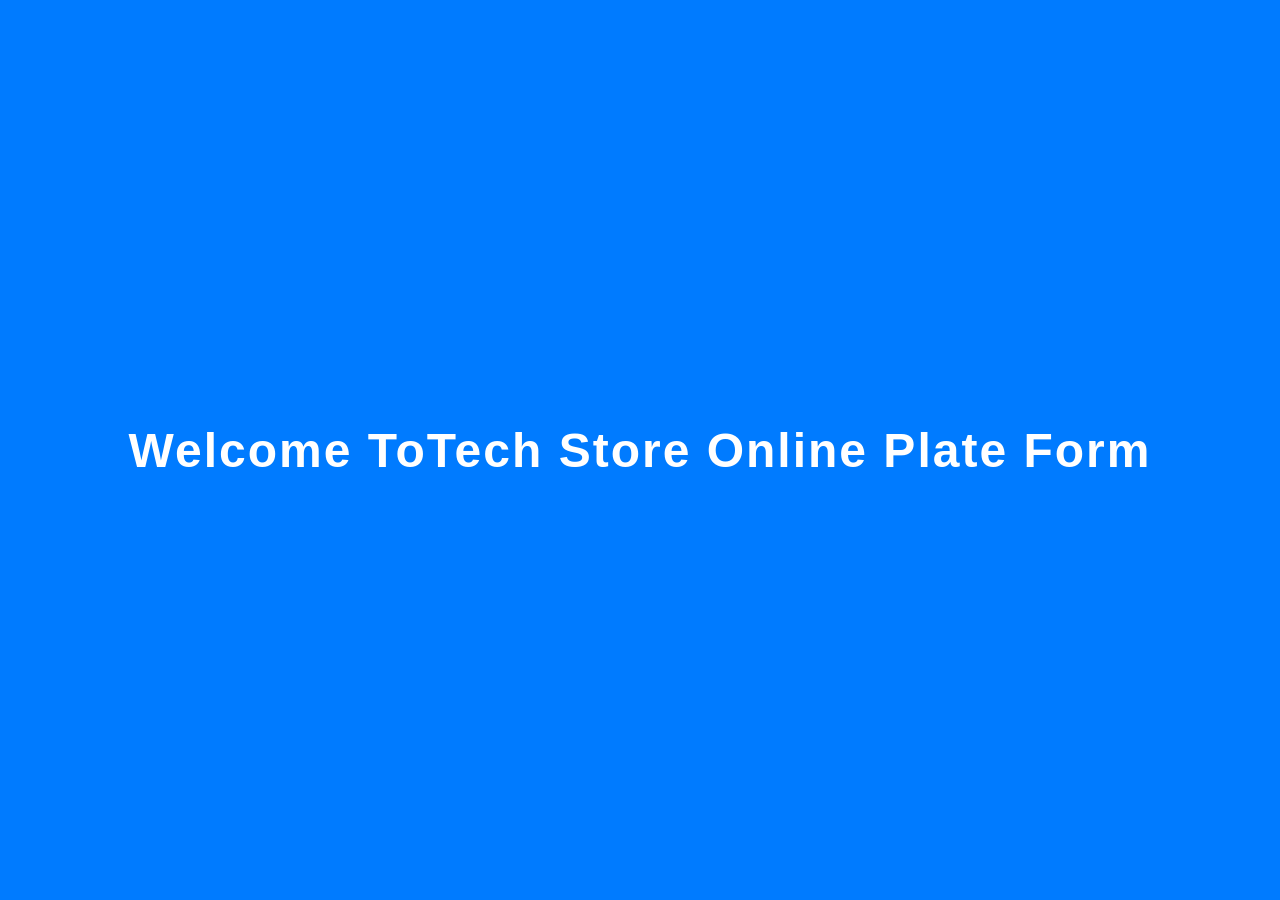
<file: index.html>
<!DOCTYPE html>
<html lang="en">
<head>
  <meta charset="UTF-8">
  <meta name="viewport" content="width=device-width, initial-scale=1.0">
  <title>Tech Store - Welcome</title>
  <style>
    /* Full-screen blue background */
    body {
      margin: 0;
      padding: 0;
      background-color: #007BFF; /* nice blue */
      display: flex;
      justify-content: center;
      align-items: center;
      height: 100vh;
      font-family: 'Poppins', sans-serif;
      color: white;
      overflow: hidden;
    }

    /* Text styling */
    h1 {
      font-size: 3rem;
      letter-spacing: 2px;
      animation: fadeIn 1s ease-in-out;
    }

    /* Fade animation */
    @keyframes fadeIn {
      from { opacity: 0; transform: scale(0.95); }
      to { opacity: 1; transform: scale(1); }
    }
  </style>

  <script>
    // Redirect after 2 seconds
    setTimeout(() => {
      window.location.href = "home.html";
    }, 4000);
  </script>
</head>
<body>
    <h1>Welcome To</h1><br>
  <h1>Tech Store Online Plate Form</h1>
</body>
</html>
</file>
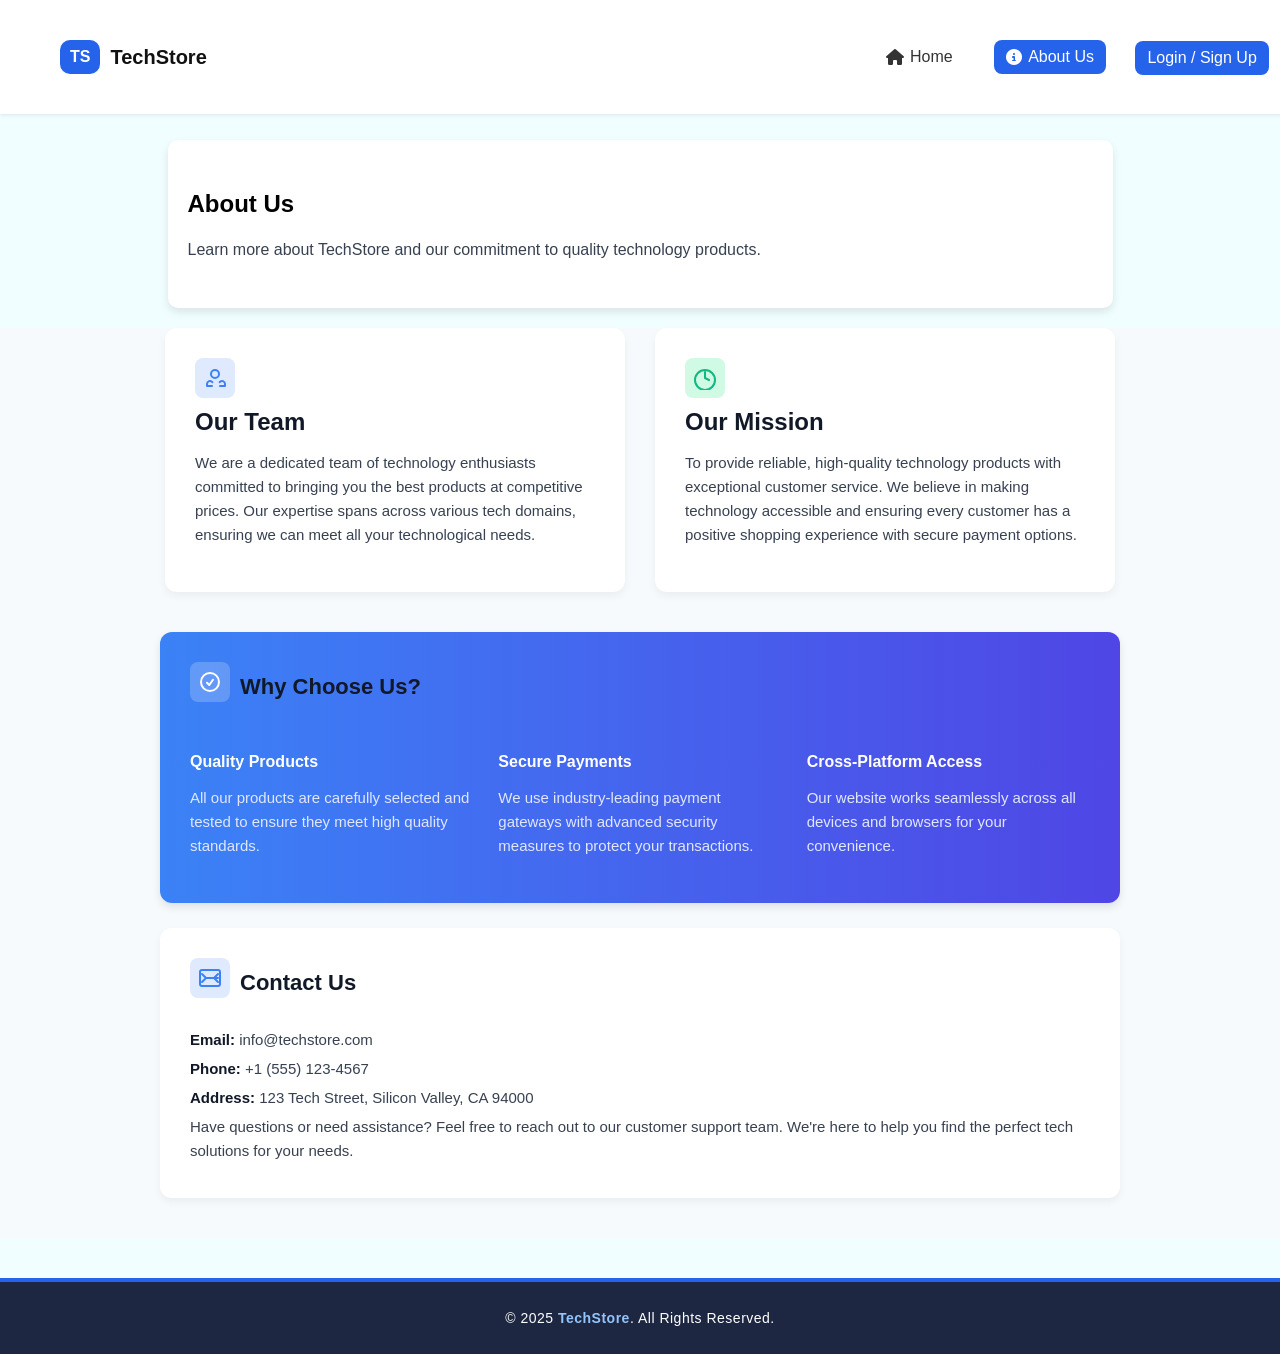
<file: about.html>
<!DOCTYPE html>
<html lang="en">
<head>
    <meta charset="UTF-8">
      <meta name="viewport" content="width=device-width, initial-scale=1.0">
  <title>TechStore</title>
  <link rel="stylesheet" href="style.css">
  <!-- Font Awesome for icons -->
  <link rel="stylesheet" href="https://cdnjs.cloudflare.com/ajax/libs/font-awesome/6.5.0/css/all.min.css">
</head>
<body>

      <header>
    <div class="logo">
      <div class="logo-icon">TS</div>
      <h1>TechStore</h1>
    </div>
    <nav>
      <a href="index.html" ><i class="fa-solid fa-house"></i> Home</a>
      <a href="about.html" class="active"><i class="fa-solid fa-circle-info"></i> About Us</a>
      <a href="home.html" id="openPopupBtn" class="active" style="cursor: pointer;">Login / Sign Up</a>
    </nav>
  </header>

  <section>
     <div class="about-box">
        <h1>About Us</h1>
        <p>Learn more about TechStore and our commitment to quality technology products.</p>
    </div>
  </section>


  <section class="d2">
    <div class="container">
  <!-- Our Team -->
  <div class="card">
    <div class="icon team-icon">
      <!-- People Icon -->
      <svg xmlns="http://www.w3.org/2000/svg" fill="none" viewBox="0 0 24 24" stroke="currentColor">
        <path stroke-linecap="round" stroke-linejoin="round" stroke-width="2"
          d="M17 20h5v-2a3 3 0 00-5.356-1.857M9 20H4v-2a3 3 0 015.356-1.857M12 12a4 4 0 100-8 4 4 0 000 8z" />
      </svg>
    </div>
    <h2>Our Team</h2>
    <p>We are a dedicated team of technology enthusiasts committed to bringing you the best products at competitive prices. Our expertise spans across various tech domains, ensuring we can meet all your technological needs.</p>
  </div>

  <!-- Our Mission -->
  <div class="card">
    <div class="icon mission-icon">
      <!-- Target Icon -->
      <svg xmlns="http://www.w3.org/2000/svg" fill="none" viewBox="0 0 24 24" stroke="currentColor">
        <path stroke-linecap="round" stroke-linejoin="round" stroke-width="2"
          d="M12 6v6l4 2m6 0a10 10 0 11-20 0 10 10 0 0120 0z" />
      </svg>
    </div>
    <h2>Our Mission</h2>
    <p>To provide reliable, high-quality technology products with exceptional customer service. We believe in making technology accessible and ensuring every customer has a positive shopping experience with secure payment options.</p>
  </div>
</div>
  </section>

<section class="d3">
    <div class="why-choose">
  <div class="why-header">
    <div class="icon">
      <!-- Ribbon Icon -->
      <svg xmlns="http://www.w3.org/2000/svg" fill="none" viewBox="0 0 24 24" stroke-width="2" stroke="currentColor">
        <path stroke-linecap="round" stroke-linejoin="round" d="M9 12.75L11.25 15 15 9.75M21 12a9 9 0 11-18 0 9 9 0 0118 0z" />
      </svg>
    </div>
    <h2>Why Choose Us?</h2>
  </div>

  <div class="why-content">
    <div class="why-item">
      <h3>Quality Products</h3>
      <p>All our products are carefully selected and tested to ensure they meet high quality standards.</p>
    </div>

    <div class="why-item">
      <h3>Secure Payments</h3>
      <p>We use industry-leading payment gateways with advanced security measures to protect your transactions.</p>
    </div>

    <div class="why-item">
      <h3>Cross-Platform Access</h3>
      <p>Our website works seamlessly across all devices and browsers for your convenience.</p>
    </div>
  </div>
</div>

<!-- CONTACT US -->
<div class="contact">
  <div class="contact-header">
    <div class="icon">
      <!-- Mail Icon -->
      <svg xmlns="http://www.w3.org/2000/svg" fill="none" viewBox="0 0 24 24" stroke="currentColor">
        <path stroke-linecap="round" stroke-linejoin="round" stroke-width="2"
          d="M16 12H8m0 0l-4-4m4 4l-4 4m12-4h4m-4 0l4-4m-4 4l4 4M4 4h16a2 2 0 012 2v12a2 2 0 01-2 2H4a2 2 0 01-2-2V6a2 2 0 012-2z" />
      </svg>
    </div>
    <h2>Contact Us</h2>
  </div>

  <p><strong>Email:</strong> info@techstore.com</p>
  <p><strong>Phone:</strong> +1 (555) 123-4567</p>
  <p><strong>Address:</strong> 123 Tech Street, Silicon Valley, CA 94000</p>
  <p>Have questions or need assistance? Feel free to reach out to our customer support team. We're here to help you find the perfect tech solutions for your needs.</p>
</div>
</section>

  <section>
    <footer class="site-footer">
  <div class="footer-content">
    <p>© 2025 <strong>TechStore</strong>. All Rights Reserved.</p>
  </div>
</footer>
</section>
</body>
</html>
</file>
<file: style.css>
body {
  margin: 0;
  font-family: "Poppins", Arial, sans-serif;
  background-color: #f1feff;
    padding-top: 120px;
}

/* Header layout */
header {
    height: 10%;
  display: flex;
  justify-content: space-between;
  align-items: center;
  padding: 12px 40px;
  background-color: #fff;
  box-shadow: 0 1px 4px rgba(0, 0, 0, 0.1);
   position: fixed;   
    top: 0;            
    left: 0;          
    width: 96%;
    z-index: 1000;
}


/* Logo styling */
.logo {
  display: flex;
  align-items: center;
  gap: 10px;
  padding-left: 20px;
}

.logo-icon {
  background-color: #2563eb; 
  color: white;
  font-weight: bold;
  border-radius: 10px;
  padding: 8px 10px;
  font-size: 16px;
}

.logo h1 {
  font-size: 20px;
  color: #111;
  margin: 0;
  font-weight: 600;
}

/* Navigation styling */
nav a {
  text-decoration: none;
  color: #333;
  margin-left: 25px;
  font-size: 16px;
  display: inline-flex;
  align-items: center;
  gap: 6px;
  padding: 8px 12px;
  border-radius: 8px;
  transition: all 0.3s;
}

nav a:hover,
nav a.active {
  background-color: #2563eb;
  color: #fff;
}

.welcome-box {
  background-color: white;
  margin: 40px auto;
  padding: 30px 40px;
  border-radius: 12px;
  box-shadow: 0 2px 8px rgba(0,0,0,0.1);
  display: flex;
  justify-content: space-between;
  align-items: center;
  width: 80%;
  box-sizing: border-box;
}

.welcome-text h2 {
  font-size: 28px;
  font-weight: 700;
  margin: 0;
  color: #111;
}

.welcome-text p {
  font-size: 16px;
  margin-top: 6px;
  color: #555;
  font-weight: normal;
}

.datetime-box {
  background-color: #2563eb;
  color: white;
  padding: 10px 20px;
  border-radius: 8px;
  text-align: center;
  font-size: 14px;
  font-weight: 500;
  line-height: 1.5;
  box-shadow: 0 1px 4px rgba(0,0,0,0.1);
}


/* Outer rectangular box */
.datetime-section {
  background-color: white;
  margin: 40px auto;
  padding: 30px 40px;
  border-radius: 12px;
  box-shadow: 0 2px 8px rgba(0,0,0,0.1);
  width: 80%;
  box-sizing: border-box;
}

/* Heading and description */
.datetime-info h3 {
  font-size: 24px;        
  font-weight: 700;
  margin: 0;
  color: #111;
}

.datetime-info p {
  font-size: 15px;
  color: #555;
  margin-top: 8px;
}


.live-time-box {
  background-color: #2563eb;
  color: white;
  text-align: left;
  padding: 15px;
  margin-top: 25px;
  border: 20px solid rgb(211, 242, 250);
  border-radius: 25px; 
  width: 100%;
  box-sizing: border-box;
  box-shadow: 0 1px 4px rgba(0,0,0,0.1);
}

/* Date line (normal text) */
.live-time-box .date-line {
  font-size: 15px;
  font-weight: 400;
}

/* Time line (bold & larger) */
.live-time-box .time-line {
  font-size: 22px;
  font-weight: 700;
  margin-top: 5px;
}

/* DATABASE SECTION */
.database-section {
  background-color: white;
  padding: 30px;
  border-radius: 20px;
  margin-top: 40px;
}

/* Headings and text */
.section-title {
  font-size: 28px;
  font-weight: bold;
  color: #111;
}

.section-desc {
  font-size: 15px;
  color: #333;
  margin-bottom: 25px;
}

/* ARCHITECTURE AREA  */
.architecture-section {
  margin-bottom: 40px;
}

.architecture-heading {
  font-size: 22px;
  font-weight: bold;
  color: #222;
  margin-bottom: 20px;
}

/* Single centered box for architecture diagram */
.architecture-section {
  margin-bottom: 40px;
  background-color: rgb(235, 247, 255);
  padding-left: 20px;
  padding-top:  20px; 
  border-radius: 12px;
}

.architecture-heading {
  font-size: 22px;
  font-weight: bold;
  color: #222;
  margin-bottom: 20px;
  text-align: lefts;

}

/* Flow container */
.architecture-flow {
  display: flex;
  align-items: center;
  justify-content: center;
  gap: 15px;                
  margin-bottom: 25px;
}

/* Each image box */
.arch-box {
  width: 200px;
  height: 160px;
  border-radius: 15px;
  background-size: cover;       
  background-position: center;
  background-repeat: no-repeat;
  box-shadow: 0 2px 6px rgba(0,0,0,0.15);
}

/* Borders for each box */
.box1 { border: 2px solid #2563eb; }
.box2 { border: 2px solid #10b981; }
.box3 { border: 2px solid #c32bff; }

/* Example background images (replace with your actual ones) */
.box1 { background-image: url('1.png'); }
.box2 { background-image: url('3.png'); }
.box3 { background-image: url('4.png'); }

/* Arrow styling */
.arrow {
  font-size: 30px;
  color: #2563eb;
  font-weight: bold;
}

/* Connection method box */
.connection-method {
  background-color: white;
  border: 2px solid #ccc;
  border-radius: 12px;
  font-size: 14px;
  color: #222;
  width: 80%;
  margin: 0 auto;
  box-shadow: 0 2px 6px rgba(0,0,0,0.1);
  padding-bottom: 40px;
}


/* White box with description */
.connection-method {
  background-color: white;
  border: 2px solid #ccc;
  border-radius: 12px;
  padding: 15px;
  font-size: 14px;
  color: #222;
}

/*  PRODUCTS SECTION  */
.product-title {
  font-size: 26px;
  font-weight: bold;
  color: #111;
  margin-top: 40px;
  margin-bottom: 20px;
}

.product-list {
  display: flex;
  justify-content: space-between;
  gap: 20px;
}

.product-card {
  background-color: #fff;
  border: 1px solid #cececf;
  border-radius: 15px;
  padding: 15px;
  text-align: left;
  flex: 1;
  box-shadow: 0 3px 6px rgba(0,0,0,0.1);
}

.product-card h4 {
  font-size: 18px;
  color: #0b0c0c;
  margin-bottom: 5px;
}

.product-card p {
  font-size: 14px;
  color: #444;
  margin-bottom: 10px;
}

.product-card span {
  font-weight: bold;
  color: #7a1d1d;
}

.database-section {
  background-color: #f9f9f9;
  padding: 30px;
  border: 2px solid #eef0f3;   
  border-radius: 25px;            
  margin: 40px auto;              
  width: 80%;                     
  max-width: 1000px;              
  box-shadow: 0 2px 8px rgba(0,0,0,0.1);
}

.payment-analysis {
  max-width: 1050px;
  margin: 40px auto;
  padding: 20px;
  font-family: 'Segoe UI', Tahoma, Geneva, Verdana, sans-serif;
  background-color: #fff;
  text-align: left;
  border-radius: 12px;
  box-shadow: #000;
}

.section-title {
  font-size: 22px;
  color: #19191a;
  font-weight: 600;
  margin-bottom: 8px;
}

.section-desc {
  font-size: 14px;
  color: #555;
  margin-bottom: 25px;
}

/* Flexbox for 3 divs */
.gateway-container {
  display: flex;
  justify-content: center;    
  align-items: flex-start;     
  gap: 30px;                   
  flex-wrap: nowrap;           
}

/* Box Styling */
.gateway-box {
  width: 30%;                  
  background-color: #fff;
  border-radius: 10px;
  padding: 20px;
  box-shadow: 0 1px 4px rgba(0,0,0,0.1);
  transition: transform 0.2s ease;
  text-align: left;           
}

.gateway-box:hover {
  transform: translateY(-5px);
}

/* Colored Borders */
.paypal {
  border: 2px solid #3b82f6;
}

.stripe {
  border: 2px solid #8b5cf6; 
}

.square {
  border: 2px solid #10b981; 
}

/* Headings */
.gateway-box h4 {
  font-size: 18px;
  color: #222;
  margin-bottom: 10px;
  text-align: center;
}

/* Lists */
.gateway-box ul {
  list-style: none;
  padding: 0;
  margin: 0;
}

.gateway-box li {
  font-size: 14px;
  color: #333;
  margin-bottom: 8px;
  line-height: 1.4;
}

/* Bold text */
.gateway-box strong {
  color: #000;
}

.compatibility-page {
  width: 80%;
  max-width: 1080px;
  margin: 40px auto;
  font-family: 'Segoe UI', Tahoma, Geneva, Verdana, sans-serif;
  color: #333;
  line-height: 1.6;
  background-color: white;
  padding-left: 20px;
  padding-top: 20px;
  border-radius: 12px;
}


/* Headings */
.section-heading {
  color: #050505;
  font-size: 24px;
  margin-bottom: 5px;
}

.section-desc {
  font-size: 14px;
  color: #555;
  margin-bottom: 20px;
}

/* Tool Section */
.tool-section {
  border: 2px solid #f59e0b;
  background-color: #fff8ef;
  padding: 20px;
  border-radius: 10px;
  margin-bottom: 25px;
}

.tool-section h3 span {
  color: #d97706;
}

.tool-boxes {
  display: flex;
  justify-content: space-around;
  margin-top: 15px;
}

.tool-box {
  background-color: white;
  border: 2px solid #f59e0b;
  border-radius: 8px;
  padding: 15px;
  width: 25%;
  text-align: center;
}

/* Error Section */
.error-section {
  border: 2px solid #ef4444;
  background-color: #fff5f5;
  padding: 20px;
  border-radius: 10px;
  margin-bottom: 25px;
}

.error-section ol {
  padding-left: 20px;
  font-size: 14px;
}

.error-section li {
  margin-bottom: 10px;
}

/* Best Practices */
.best-practices {
  border: 2px solid #3b82f6;
  background-color: #f0f7ff;
  padding: 20px;
  border-radius: 10px;
}

.best-practices ul {
  list-style-type: disc;
  padding-left: 20px;
}

.best-practices li {
  margin-bottom: 8px;
}

/* Main Section */
.payment-comparison {
  width: 80%;
  max-width: 1050px;
  margin: 40px auto;
  background-color: #e0f2fe; 
  border-radius: 12px;
  padding: 25px;
  font-family: 'Segoe UI', Tahoma, Geneva, Verdana, sans-serif;
  box-shadow: 0 2px 6px rgba(0,0,0,0.1);
}

/* Section Heading */
.payment-comparison h2 {
  color: #121213;
  font-size: 22px;
  margin-bottom: 20px;
  font-weight: 600;
}

/* Common Box Styling */
.payment-box {
  background-color: #fff;
  border-radius: 10px;
  padding: 20px 30px;      
  margin-bottom: 25px;
  box-shadow: 0 1px 4px rgba(0,0,0,0.1);
  border-left: 6px solid;
  line-height: 1.6;
}

.purple{
    color: #8b5cf6;
}

.blue{
    color: #2563eb ;
}

/* PayPal Box */
.paypal-box {
  border-left-color: #2563eb; 
}

/* Stripe Box */
.stripe-box {
  border-left-color: #8b5cf6; 
}

/* Headings inside boxes */
.payment-box h3 {
  color: #111;
  font-size: 18px;
  margin-bottom: 10px;
}

/* Text and lists */
.payment-box p {
  font-size: 14px;
  color: #333;
  margin-bottom: 8px;
}

.payment-box ul {
  list-style-type: disc;
  padding-left: 25px;
  margin-bottom: 10px;
}

.payment-box li {
  font-size: 14px;
  margin-bottom: 4px;
}

/* Footer Styling */
.site-footer {
  background-color: #1d2741; 
  color: #ffffff;
  text-align: center;
  padding: 20px 10px;
  margin-top: 40px;
  border-top: 4px solid #2563eb; 
}

.site-footer p {
  margin: 5px 0;
  font-size: 14px;
  letter-spacing: 0.5px;
  color: white;
}

.site-footer strong {
  color: #93c5fd; /* Light blue highlight */
}

.about-box {
    max-width: 905px;      
    margin: 20px auto 20px; 
    padding: 30px 20px;     
    background-color: #ffffff; 
    border-radius: 10px;    
    box-shadow: 0 4px 8px rgba(0,0,0,0.1); 
    text-align: left;     
}

.about-box h2 {
    margin-bottom: 15px;
}

.about-box p {
    font-size: 16px;
    line-height: 1.5;
}

 .d2{
    font-family: 'Segoe UI', Tahoma, Geneva, Verdana, sans-serif;
    background-color: #f7fafc;
    display: flex;
    justify-content: center;
    align-items: center;
  
  }

  .container {
    display: flex;
    gap: 30px;
  }

  .card {
    background: #fff;
    border-radius: 12px;
    box-shadow: 0 4px 8px rgba(0,0,0,0.05);
    padding: 30px;
    width: 400px;
      transition: all 0.3s ease;
  }

  .card:hover {
  transform: translateY(-5px);
  box-shadow: 0 6px 16px rgba(0,0,0,0.1);
}


  .icon {
    width: 40px;
    height: 40px;
    border-radius: 8px;
    display: flex;
    align-items: center;
    justify-content: center;
    margin-bottom: 10px;
  }

  .team-icon {
    background-color: #e0eaff;
    color: #3b82f6;
  }

  .mission-icon {
    background-color: #d1fae5;
    color: #10b981;
  }

  .icon svg {
    width: 24px;
    height: 24px;
  }

  h2 {
    margin: 0 0 15px;
    color: #111827;
  }

  p {
    color: #374151;
    line-height: 1.6;
    font-size: 15px;
  }

  .d3{
    font-family: 'Segoe UI', Tahoma, Geneva, Verdana, sans-serif;
    background-color: #f7fafc;
    display: flex;
    flex-direction: column;
    align-items: center;
    padding: 40px 0;
  }

  /* WHY CHOOSE US SECTION */
  .why-choose {
    background: linear-gradient(90deg, #3b82f6, #4f46e5);
    color: #fff;
    width: 90%;
    max-width: 900px;
    border-radius: 12px;
    padding: 30px;
    box-shadow: 0 4px 8px rgba(0,0,0,0.1);
    margin-bottom: 25px;
  }

  .why-header {
    display: flex;
    align-items: center;
    gap: 10px;
    margin-bottom: 25px;
  }

  .why-header .icon {
    background-color: rgba(255,255,255,0.2);
    width: 40px;
    height: 40px;
    display: flex;
    align-items: center;
    justify-content: center;
    border-radius: 8px;
  }

  .why-header svg {
    width: 24px;
    height: 24px;
    stroke: white;
  }

  .why-header h2 {
    margin: 0;
    font-size: 22px;
    font-weight: 700;
  }

  .why-content {
    display: flex;
    justify-content: space-between;
    gap: 25px;
    flex-wrap: wrap;
  }

  .why-item {
    flex: 1;
    min-width: 250px;
  }

  .why-item h3 {
    font-size: 16px;
    font-weight: 600;
    margin-bottom: 8px;
  }

  .why-item p {
    font-size: 15px;
    line-height: 1.6;
    color: #e0e7ff;
  }

  /* CONTACT US SECTION */
  .contact {
    background: #fff;
    width: 90%;
    max-width: 900px;
    border-radius: 12px;
    padding: 30px;
    box-shadow: 0 4px 8px rgba(0,0,0,0.05);
  }

  .contact-header {
    display: flex;
    align-items: center;
    gap: 10px;
    margin-bottom: 20px;
  }

  .contact-header .icon {
    background-color: #e0eaff;
    color: #3b82f6;
    width: 40px;
    height: 40px;
    display: flex;
    align-items: center;
    justify-content: center;
    border-radius: 8px;
  }

  .contact-header svg {
    width: 24px;
    height: 24px;
  }

  .contact-header h2 {
    margin: 0;
    color: #111827;
    font-size: 22px;
    font-weight: 700;
  }

  .contact p {
    margin: 5px 0;
    font-size: 15px;
    color: #374151;
    line-height: 1.6;
  }

  .contact strong {
    color: #111827;
  }

  /* login  */
   .navbar button:hover {
    transform: translateY(-2px);
    box-shadow: 0 6px 14px rgba(0,0,0,0.3);
  }

  /* OVERLAY BACKGROUND */
  .overlay {
    display: none;
    position: fixed;
    top: 0; left: 0;
    width: 100%; height: 100%;
    background: rgba(0,0,0,0.6);
    backdrop-filter: blur(4px);
    justify-content: center;
    align-items: center;
    z-index: 999;
  }

  /* POPUP BOX */
  .popup {
    background: rgba(255,255,255,0.15);
    backdrop-filter: blur(20px);
    background-image: url(log1.jfif);
    border: 1px solid rgba(255,255,255,0.3);
    border-radius: 20px;
    padding: 40px 30px;
    width: 360px;
    box-shadow: 0 8px 30px rgba(0,0,0,0.2);
    position: relative;
    color: white;
    animation: popupIn 0.4s ease;
  }

  @keyframes popupIn {
    from { transform: scale(0.8) translateY(40px); opacity: 0; }
    to { transform: scale(1) translateY(0); opacity: 1; }
  }

  /* CLOSE BUTTON */
  .close-btn {
    position: absolute;
    top: 12px;
    right: 15px;
    font-size: 22px;
    color: #fff;
    cursor: pointer;
    transition: 0.2s;
  }

  .close-btn:hover {
    color: #60a5fa;
    transform: rotate(90deg);
  }

  /* TABS */
  .tab-buttons {
    display: flex;
    justify-content: space-between;
    margin-bottom: 25px;
    border-radius: 30px;
    background: rgba(67, 243, 23, 0.1);
    overflow: hidden;
  }

  .tab-buttons button {
    flex: 1;
    background: transparent;
    border: none;
    padding: 10px 0;
    color: #e0e7ff;
    cursor: pointer;
    font-weight: 600;
    transition: all 0.3s;
  }

  .tab-buttons button.active {
    background: linear-gradient(90deg, #60a5fa, #2563eb);
    color: white;
    border-radius: 30px;
  }

  /* FORM ELEMENTS */
  .form-group {
    margin-bottom: 15px;
  }

  label {
    display: block;
    font-size: 14px;
    margin-bottom: 5px;
    color: #e0e7ff;
  }

  input {
    width: 100%;
    padding: 10px;
    border: none;
    border-radius: 8px;
    outline: none;
    font-size: 15px;
    background: rgba(255,255,255,0.2);
    color: white;
  }

  input::placeholder {
    color: rgba(255,255,255,0.6);
  }

  /* BUTTONS */
  button.submit-btn {
    width: 100%;
    background: linear-gradient(90deg, #60a5fa, #2563eb);
    border: none;
    padding: 10px;
    border-radius: 8px;
    color: white;
    cursor: pointer;
    font-size: 16px;
    font-weight: 600;
    box-shadow: 0 4px 10px rgba(0,0,0,0.2);
    transition: all 0.3s;
  }

  button.submit-btn:hover {
    transform: translateY(-2px);
    box-shadow: 0 6px 18px rgba(0,0,0,0.3);
  }

  .navbar {
    background: rgba(255,255,255,0.15);
    backdrop-filter: blur(10px);
    color: white;
    display: flex;
    justify-content: space-between;
    align-items: center;
    padding: 12px 40px;
    box-shadow: 0 4px 20px rgba(0,0,0,0.1);
  }
</file>
